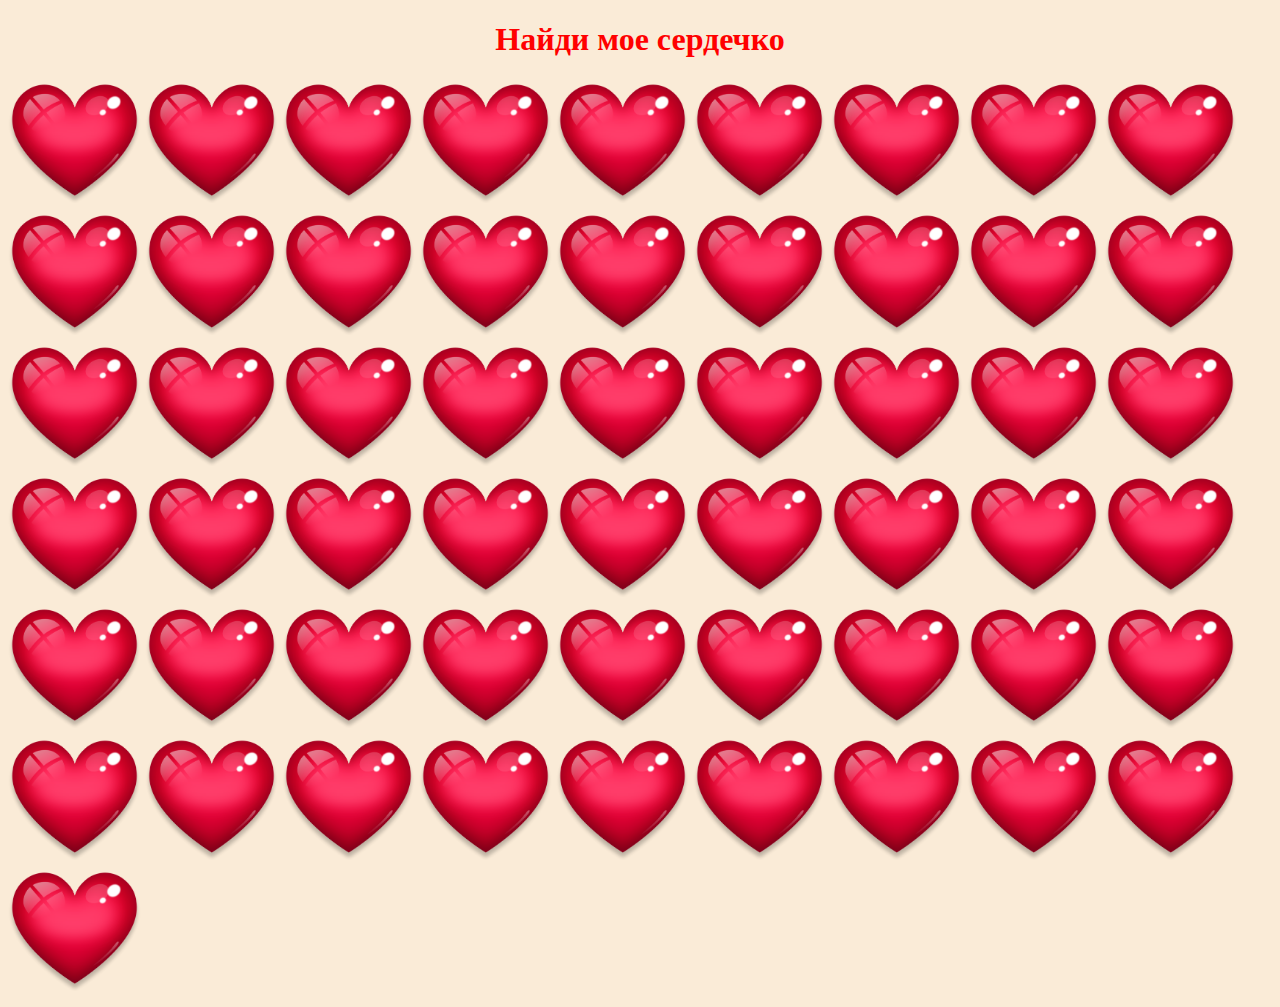
<file: index.html>
<!DOCTYPE html>
<html lang="en">
<head>
    <link rel="stylesheet" href="../Christmas/static/style/style.css">
    <meta charset="UTF-8">
    <meta http-equiv="X-UA-Compatible" content="IE=edge">
    <meta name="viewport" content="width=device-width, initial-scale=1.0">
    <title>Найди мое сердце <3</title>
</head>

<body>
<h1>Найди мое сердечко</h1>

 <a href=""><img src="static/img/gljancevoe-serdechko.png" alt="ниже" height="127.324px"></a>
 <a href=""><img src="static/img/gljancevoe-serdechko.png" alt="" height="127.324px"></a>
 <a href=""><img src="static/img/gljancevoe-serdechko.png" alt="" height="127.324px"></a>
 <a href=""><img src="static/img/gljancevoe-serdechko.png" alt="" height="127.324px"></a>
 <a href=""><img src="static/img/gljancevoe-serdechko.png" alt="" height="127.324px"></a>
 <a href=""><img src="static/img/gljancevoe-serdechko.png" alt="" height="127.324px"></a>
 <a href=""><img src="static/img/gljancevoe-serdechko.png" alt="" height="127.324px"></a>
 <a href=""><img src="static/img/gljancevoe-serdechko.png" alt="" height="127.324px"></a>
 <a href=""><img src="static/img/gljancevoe-serdechko.png" alt="" height="127.324px"></a>
 <a href=""><img src="static/img/gljancevoe-serdechko.png" alt="" height="127.324px"></a>
 <a href=""><img src="static/img/gljancevoe-serdechko.png" alt="" height="127.324px"></a>
 <a href=""><img src="static/img/gljancevoe-serdechko.png" alt="" height="127.324px"></a>
 <a href=""><img src="static/img/gljancevoe-serdechko.png" alt="" height="127.324px"></a>
 <a href=""><img src="static/img/gljancevoe-serdechko.png" alt="" height="127.324px"></a>
 <a href=""><img src="static/img/gljancevoe-serdechko.png" alt="" height="127.324px"></a>
 <a href=""><img src="static/img/gljancevoe-serdechko.png" alt="" height="127.324px"></a>
 <a href=""><img src="static/img/gljancevoe-serdechko.png" alt="" height="127.324px"></a>
 <a href=""><img src="static/img/gljancevoe-serdechko.png" alt="" height="127.324px"></a>
 <a href=""><img src="static/img/gljancevoe-serdechko.png" alt="" height="127.324px"></a>
 <a href=""><img src="static/img/gljancevoe-serdechko.png" alt="" height="127.324px"></a>
 <a href=""><img src="static/img/gljancevoe-serdechko.png" alt="" height="127.324px"></a>
 <a href=""><img src="static/img/gljancevoe-serdechko.png" alt="" height="127.324px"></a>
 <a href=""><img src="static/img/gljancevoe-serdechko.png" alt="" height="127.324px"></a>
 <a href=""><img src="static/img/gljancevoe-serdechko.png" alt="" height="127.324px"></a>
 <a href=""><img src="static/img/gljancevoe-serdechko.png" alt="" height="127.324px"></a>
 <a href=""><img src="static/img/gljancevoe-serdechko.png" alt="" height="127.324px"></a>
 <a href=""><img src="static/img/gljancevoe-serdechko.png" alt="" height="127.324px"></a>
 <a href="index2.html"><img src="static/img/gljancevoe-serdechko.png" alt="" height="127.324px"></a>
 <a href=""><img src="static/img/gljancevoe-serdechko.png" alt="" height="127.324px"></a>
 <a href=""><img src="static/img/gljancevoe-serdechko.png" alt="" height="127.324px"></a>
 <a href=""><img src="static/img/gljancevoe-serdechko.png" alt="" height="127.324px"></a>
 <a href=""><img src="static/img/gljancevoe-serdechko.png" alt="" height="127.324px"></a>
 <a href=""><img src="static/img/gljancevoe-serdechko.png" alt="" height="127.324px"></a>
 <a href=""><img src="static/img/gljancevoe-serdechko.png" alt="" height="127.324px"></a>
 <a href=""><img src="static/img/gljancevoe-serdechko.png" alt="" height="127.324px"></a>
 <a href=""><img src="static/img/gljancevoe-serdechko.png" alt="" height="127.324px"></a>
 <a href=""><img src="static/img/gljancevoe-serdechko.png" alt="" height="127.324px"></a>
 <a href=""><img src="static/img/gljancevoe-serdechko.png" alt="" height="127.324px"></a>
 <a href=""><img src="static/img/gljancevoe-serdechko.png" alt="" height="127.324px"></a>
 <a href=""><img src="static/img/gljancevoe-serdechko.png" alt="" height="127.324px"></a>
 <a href=""><img src="static/img/gljancevoe-serdechko.png" alt="" height="127.324px"></a>
 <a href=""><img src="static/img/gljancevoe-serdechko.png" alt="" height="127.324px"></a>
 <a href=""><img src="static/img/gljancevoe-serdechko.png" alt="" height="127.324px"></a>
 <a href=""><img src="static/img/gljancevoe-serdechko.png" alt="" height="127.324px"></a>
 <a href=""><img src="static/img/gljancevoe-serdechko.png" alt="" height="127.324px"></a>
 <a href=""><img src="static/img/gljancevoe-serdechko.png" alt="" height="127.324px"></a>
 <a href=""><img src="static/img/gljancevoe-serdechko.png" alt="" height="127.324px"></a>
 <a href=""><img src="static/img/gljancevoe-serdechko.png" alt="" height="127.324px"></a>
 <a href=""><img src="static/img/gljancevoe-serdechko.png" alt="" height="127.324px"></a>
 <a href=""><img src="static/img/gljancevoe-serdechko.png" alt="" height="127.324px"></a>
 <a href=""><img src="static/img/gljancevoe-serdechko.png" alt="" height="127.324px"></a>
 <a href=""><img src="static/img/gljancevoe-serdechko.png" alt="" height="127.324px"></a>
 <a href=""><img src="static/img/gljancevoe-serdechko.png" alt="" height="127.324px"></a>
 <a href=""><img src="static/img/gljancevoe-serdechko.png" alt="" height="127.324px"></a>
 <a href=""><img src="static/img/gljancevoe-serdechko.png" alt="" height="127.324px"></a>


 <style type="text/css">  
    #garland {position:absolute;top:0;left:0;background-image:url('https://i.servimg.com/u/f13/14/80/95/87/christ10.png');height:36px;width:100%;overflow:hidden;z-index:99}  
    #nums_1 {padding:100px}  
    .garland_1 {background-position: 0 0}  
    .garland_2 {background-position: 0 -36px}  
    .garland_3 {background-position: 0 -72px}  
    .garland_4 {background-position: 0 -108px}  
    </style>  <div id="garland" class="garland_4"><div id="nums_1">1</div></div>  
    
    <script type="text/javascript">  
    function garland() {  
    nums = document.getElementById('nums_1').innerHTML  
    if(nums == 1) {document.getElementById('garland').className='garland_1';document.getElementById('nums_1').innerHTML='2'}  
    if(nums == 2) {document.getElementById('garland').className='garland_2';document.getElementById('nums_1').innerHTML='3'}  
    if(nums == 3) {document.getElementById('garland').className='garland_3';document.getElementById('nums_1').innerHTML='4'}  
    if(nums == 4) {document.getElementById('garland').className='garland_4';document.getElementById('nums_1').innerHTML='1'}  
    }  
    
    setInterval(function(){garland()}, 400)  
    </script>

</body>
</html>
</file>
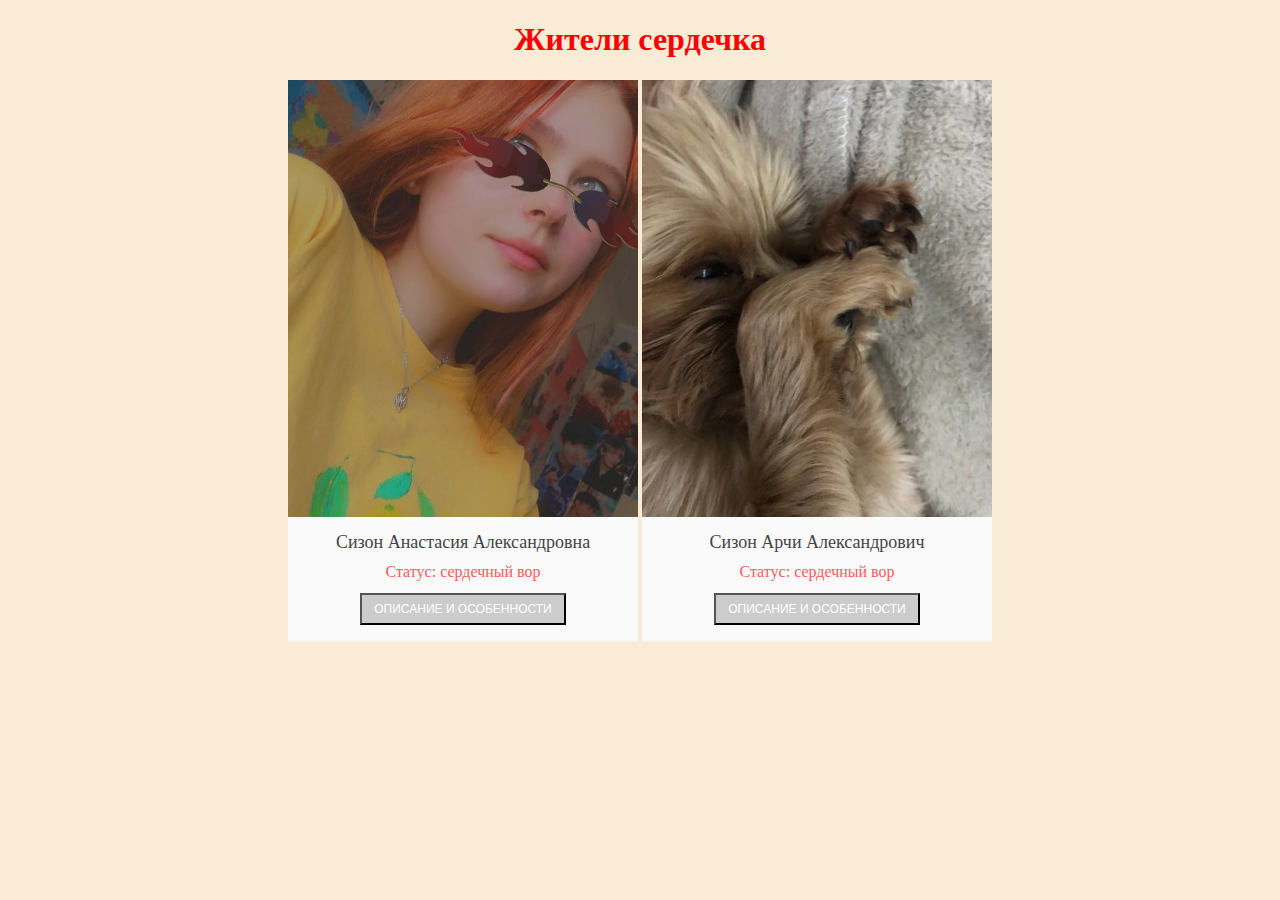
<file: index2.html>
<!DOCTYPE html>
<html lang="en">

<head>
  <link rel="stylesheet" href="static/style/style2.css">
  <link href="static/script/script.js">
  <link rel="stylesheet" href="https://cdnjs.cloudflare.com/ajax/libs/font-awesome/4.7.0/css/font-awesome.css"
    integrity="sha512-5A8nwdMOWrSz20fDsjczgUidUBR8liPYU+WymTZP1lmY9G6Oc7HlZv156XqnsgNUzTyMefFTcsFH/tnJE/+xBg=="
    crossorigin="anonymous" referrerpolicy="no-referrer" />
  <meta charset="UTF-8">
  <meta http-equiv="X-UA-Compatible" content="IE=edge">
  <meta name="viewport" content="width=device-width, initial-scale=1.0">
  <title>Жители сердечка <3</title>
</head>

<body>

  <script src="https://ajax.googleapis.com/ajax/libs/jquery/3.6.1/jquery.min.js"></script>

  <h1>Жители сердечка</h1>
  <div class="lol">
    <div class="product-item">
      <img src="static/img/zayka.jpg" alt="">
      <div class="product-list">
        <h3>Сизон Анастасия Александровна</h3>
        <span class="price">Статус: сердечный вор</span>
        <button class="button" onclick="show_popap('modal-1')">Описание и особенности</button>
      </div>
    </div>



    <div class="product-item1">
      <img src="static/img/Archi.jpg" alt="">
      <div class="product-list1">
        <h3>Сизон Арчи Александрович</h3>
        <span class="price1">Статус: сердечный вор</span>
        <button class="button1" onclick="show_popap('modal-2')">Описание и особенности</button>
      </div>
    </div>
  </div>

  <div class="overlay" id="modal-1">
    <div class="flex-popap">
      <div class="popap">
        <span class="close_popap">Закрыть</span>
        <h2>Описание и особенности</h2>
        <p>Сизон Анастасия Александровна имеет довольно сложный и иногда выебонистый характер, в принципе, как и
          Владислав Батькович. Также хочется отметить сногсшибательную внешность и прекрасную самооценку</p>
        <p>Имеет хорошо прокаченный уровень готовки и умение подъебать с чем не сравниться ни один человек в мире, а
          её мясо в курином соусе покорило данное сердечко <3</p>
            <p>Сизон Анастасия Александровна является богиней в отношениях после которой не захочется никаких других
              отношений даже с самим 박지민 .</p>
            <h4>Обвиняется в краже сердца Гринько Владислава Юриевича от 28.09.2022</h4>
      </div>
    </div>
  </div>



  <div class="overlay" id="modal-2">
    <div class="flex-popap">
      <div class="popap">
        <span class="close_popap">Закрыть</span>
        <h2>Описание и особенности</h2>
        <p>Сизон Арчи Александрович на данный момент находиться в теле Йоркширского Терьера и представляет собой милого
          мальчика.</p>
        <p>Очень милый мальчик, но с характером свой мамы Сизон Анастасии Александровны. Из фактов: требует постоянную
          любовь и заботу, если его мама уезжает даже на короткий срок может устроить бойкот и отказаться от пищи.</p>
        <p>Также хочется добавить, что является соучастником с Сизон Анастасией Александровной.</p>
        <h4>Обвиняется в краже сердца Гринько Владислава Юриевича от 28.09.2022</h4>
      </div>
    </div>
  </div>



  <script language="JavaScript">
    function show_popap(id_popap) {
      var id = "#" + id_popap;
      $(id).addClass('active');
    }
    $(".close_popap").click(function () {
      $(".overlay").removeClass("active");
    });
  </script>


<style type="text/css">  
  #garland {position:absolute;top:0;left:0;background-image:url('https://i.servimg.com/u/f13/14/80/95/87/christ10.png');height:36px;width:100%;overflow:hidden;z-index:99}  
  #nums_1 {padding:100px}  
  .garland_1 {background-position: 0 0}  
  .garland_2 {background-position: 0 -36px}  
  .garland_3 {background-position: 0 -72px}  
  .garland_4 {background-position: 0 -108px}  
  </style>  <div id="garland" class="garland_4"><div id="nums_1">1</div></div>  
  
  <script type="text/javascript">  
  function garland() {  
  nums = document.getElementById('nums_1').innerHTML  
  if(nums == 1) {document.getElementById('garland').className='garland_1';document.getElementById('nums_1').innerHTML='2'}  
  if(nums == 2) {document.getElementById('garland').className='garland_2';document.getElementById('nums_1').innerHTML='3'}  
  if(nums == 3) {document.getElementById('garland').className='garland_3';document.getElementById('nums_1').innerHTML='4'}  
  if(nums == 4) {document.getElementById('garland').className='garland_4';document.getElementById('nums_1').innerHTML='1'}  
  }  
  
  setInterval(function(){garland()}, 400)  
  </script>



</body>

</html>
</file>
<file: Christmas/static/style/style.css>
body {
    background-color: antiquewhite;
}

h1 {
text-align: center;
color: red;
}
</file>
<file: static/style/style2.css>
body{
    background-color: antiquewhite;
}

h1{
    text-align: center;
    color: red;
}

* {
    box-sizing: border-box;
 }

 .product-item {
    display: inline-block;
    width: 350px;
    margin: 0 auto;
    border-bottom: 2px solid #F5F5F5;
    background: white;
    font-family: "Open Sans";
    transition: .3s ease-in;
 }
 .product-item:hover {
    border-bottom: 2px solid #fc5a5a;
 }
 .product-item img {
    height: 437.5px;
    display: block;
    width: 100%;
 }
 .product-list {
    text-align: center;
    background: #fafafa;
    padding: 15px 0;
 }
 .product-list h3 {
    font-size: 18px;
    font-weight: 400;
    color: #444444;
    margin: 0 0 10px 0;
 }
 .price {
    font-size: 16px;
    color: #fc5a5a;
    display: block;
    margin-bottom: 12px;
 }
 .button {
    text-decoration: none;
    display: inline-block;
    padding: 0 12px;
    background: #cccccc;
    color: white;
    text-transform: uppercase;
    font-size: 12px;
    line-height: 28px;
    transition: .3s ease-in;
 }
 .product-item:hover .button {
    background: #fc5a5a;
 }


.lol {
    text-align: center;
}


 .product-item1 {
    display: inline-block;
    width: 350px;
    margin: 0 auto;
    border-bottom: 2px solid #F5F5F5;
    background: white;
    font-family: "Open Sans";
    transition: .3s ease-in;
 }
 .product-item1:hover {
    border-bottom: 2px solid #fc5a5a;
 }
 .product-item1 img {
    height: 437.5px;
    display: block;
    width: 100%;
 }
 .product-list1 {
    text-align: center;
    background: #fafafa;
    padding: 15px 0;
 }
 .product-list1 h3 {
    font-size: 18px;
    font-weight: 400;
    color: #444444;
    margin: 0 0 10px 0;
 }
 .price1 {
    font-size: 16px;
    color: #fc5a5a;
    display: block;
    margin-bottom: 12px;
 }
 .button1 {
    text-decoration: none;
    display: inline-block;
    padding: 0 12px;
    background: #cccccc;
    color: white;
    text-transform: uppercase;
    font-size: 12px;
    line-height: 28px;
    transition: .3s ease-in;
 }
 .product-item1:hover .button1 {
    background: #fc5a5a;
 }








 .overlay {
    position: fixed;
    z-index: 5;
    height: 100%;
    width: 100%;
    top: 0;
    left: 0;
    background-color: rgba(0,0,0,0.6);
    display: none;
  }
  .overlay.active {
    display: block;
  }
  .overlay .flex-popap {
    height: 100%;
    display: flex;
    align-items: center;
    justify-content: center;
  }
  .overlay .flex-popap .popap {
    position: relative;
    background-color: #fff;
    padding: 35px 25px;
    margin: 0 10px;
    max-width: 450px;
    overflow: auto;
  }
  .popap span {
    position: absolute;
    top: 10px;
    right: 25px;
    font-size: 18px;
    font-weight: 600;
    cursor: pointer;
  }
</file>
